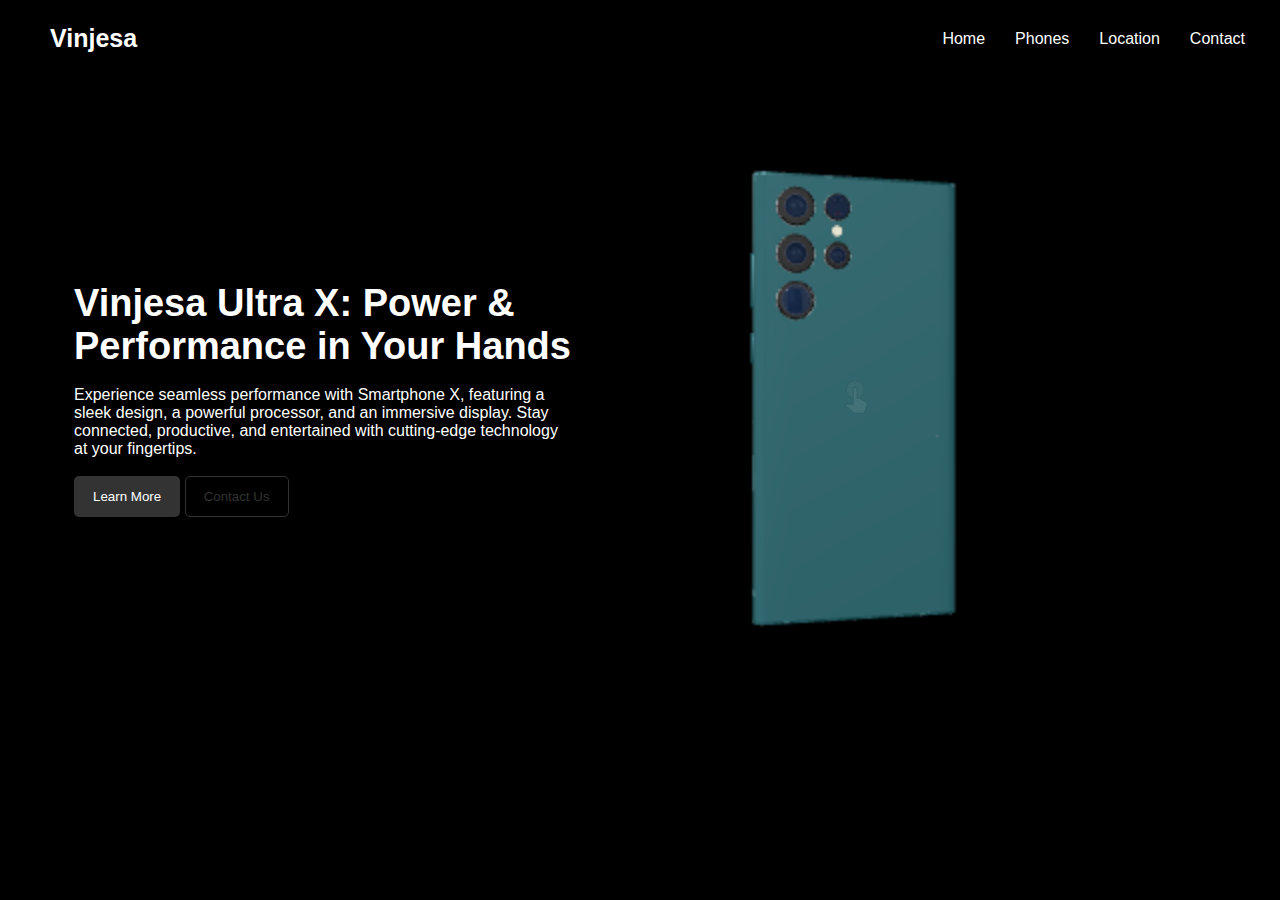
<file: phonebussiness/index.html>
<!DOCTYPE html>
<html lang="en">

<head>
    <meta charset="UTF-8">
    <meta name="viewport" content="width=device-width, initial-scale=1.0">
    <title>Vinjesa</title>
    <link rel="stylesheet" href="./assets/styles/style.css" />
    <script type="module" src="assets/js/model-viewer.min.js"></script>
    <link rel="icon" type="image/webp" href="../assets/image/logo.webp">

</head>
<body>
    <!-- Header -->
    <header id="header">
        <nav class="navbar container">
            <div class="logo">Vinjesa</div>
            <input type="checkbox" id="menu-toggle" class="menu-toggle">
            <label for="menu-toggle" class="menu-btn">☰</label>
            <ul class="nav-links">
                <li><a href="index.html">Home</a></li>
                <li><a href="./pages/phones.html">Phones</a></li>
                <li><a href="./pages/location.html">Location</a></li>
                <li><a href="./pages/contact.html">Contact</a></li>
            </ul>
        </nav>
    </header>

    <!-- Main Content -->
    <main>
        <!-- Hero Banner Section -->
        <section id="home-banner" class="container">
            <div class="home-content">
                <h1>Vinjesa Ultra X: Power & Performance in Your Hands</h1>
                <p>Experience seamless performance with Smartphone X, featuring a sleek design, a powerful processor, and an immersive display. Stay connected, productive, and entertained with cutting-edge technology at your fingertips.</p>
                <button class="first-button">Learn More</button>
                <button class="second-button">Contact Us</button>
            </div>
            <div class="home-image">
                <model-viewer 
                src="./assets/model/samsungmodel2.glb" 
                alt="3D Phone"
                auto-rotate 
                camera-controls 
                disable-pan
                disable-zoom
                min-camera-orbit="auto auto 12m" 
                max-camera-orbit="auto auto 12m"
                camera-orbit="0deg 90deg 12m"
                field-of-view="45deg"
                exposure="1"
                style="width: 500px; height: 500px; background-color: transparent;">
              </model-viewer>
            </div>              
              
        </section>

       
    </main>

   
</body>
</html>
</file>
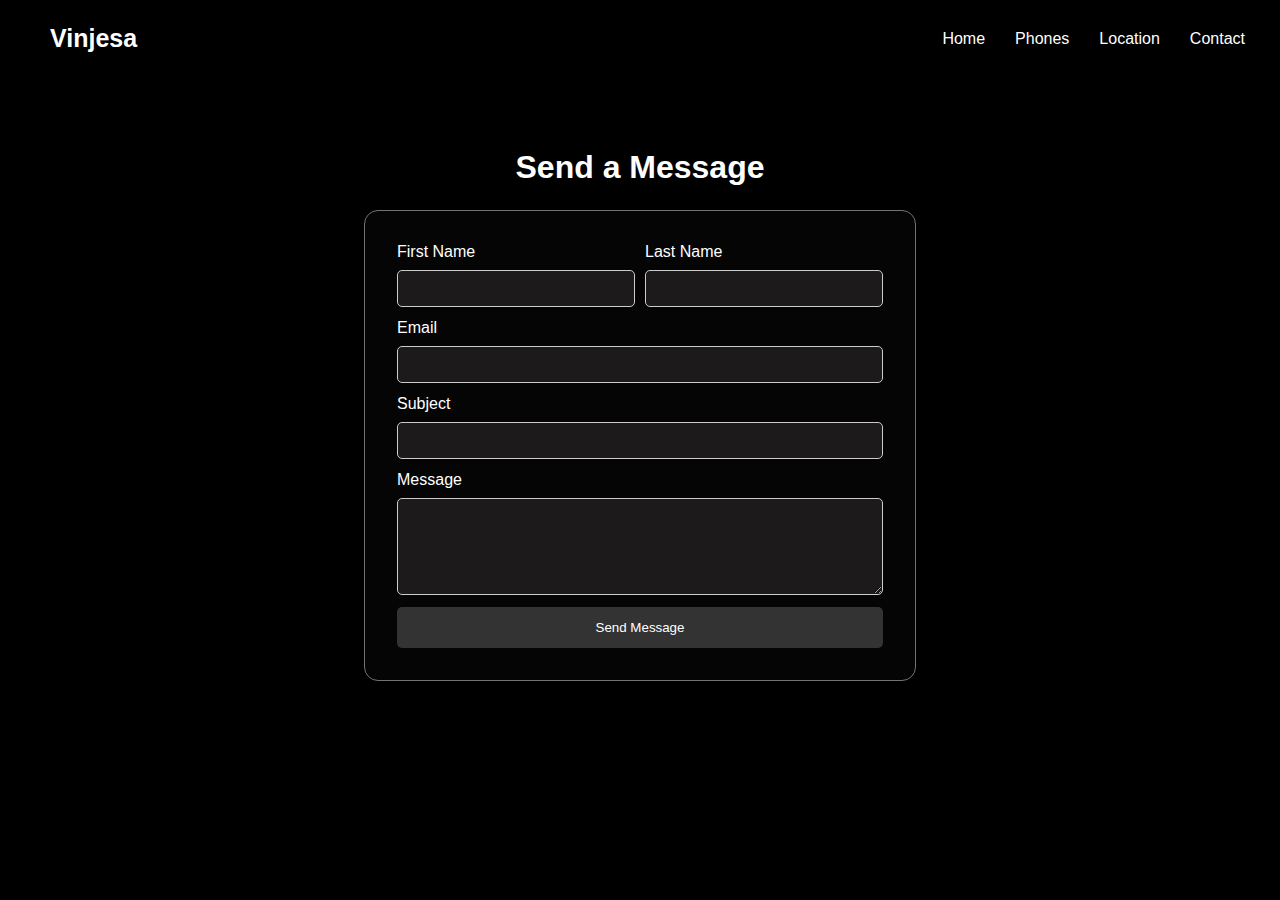
<file: phonebussiness/pages/contact.html>
<!DOCTYPE html>
<html lang="en">

<head>
  <meta charset="UTF-8">
  <meta name="viewport" content="width=device-width, initial-scale=1.0">
  <title>Vinjesa</title>
  <link rel="stylesheet" href="../assets/styles/style.css" />
  <link rel="icon" type="image/webp" href="../assets/image/logo.webp">
</head>
<body>
  <!-- Header -->
  <header id="header">
    <nav class="navbar container">
      <div class="logo">Vinjesa</div>
      <input type="checkbox" id="menu-toggle" class="menu-toggle">
      <label for="menu-toggle" class="menu-btn">☰</label>
      <ul class="nav-links">
        <li><a href="../index.html">Home</a></li>
        <li><a href="./phones.html">Phones</a></li>
        <li><a href="./location.html">Location</a></li>
        <li><a href="./contact.html">Contact</a></li>
      </ul>
    </nav>
  </header>

  <!-- Main Content -->
  <main>
    <section id="contact">
      <div class="container">
        <h2>Send a Message</h2>
        <form class="form" action="./message.html">
          <div class="form-row">
            <div class="form-group">
              <label for="firstname">First Name</label>
              <input type="text" id="fname" name="fname" required>
            </div>
            <div class="form-group">
              <label for="lastname">Last Name</label>
              <input type="text" id="lname" name="lname" required>
            </div>
          </div>
          <div class="form-group">
            <label for="email">Email</label>
            <input type="email" id="email" name="email" required>
          </div>
          <div class="form-group">
            <label for="subject">Subject</label>
            <input type="text" id="subject" name="subject" required>
          </div>
          <div class="form-group">
            <label for="message">Message</label>
            <textarea id="message" name="message" rows="5" required></textarea>
          </div>
          <button class="first-button w-full" type="submit">Send Message</button>
        </form>
      </div>
    </section>
  </main>

  <!-- Footer -->
 
</body>
</html>
</file>
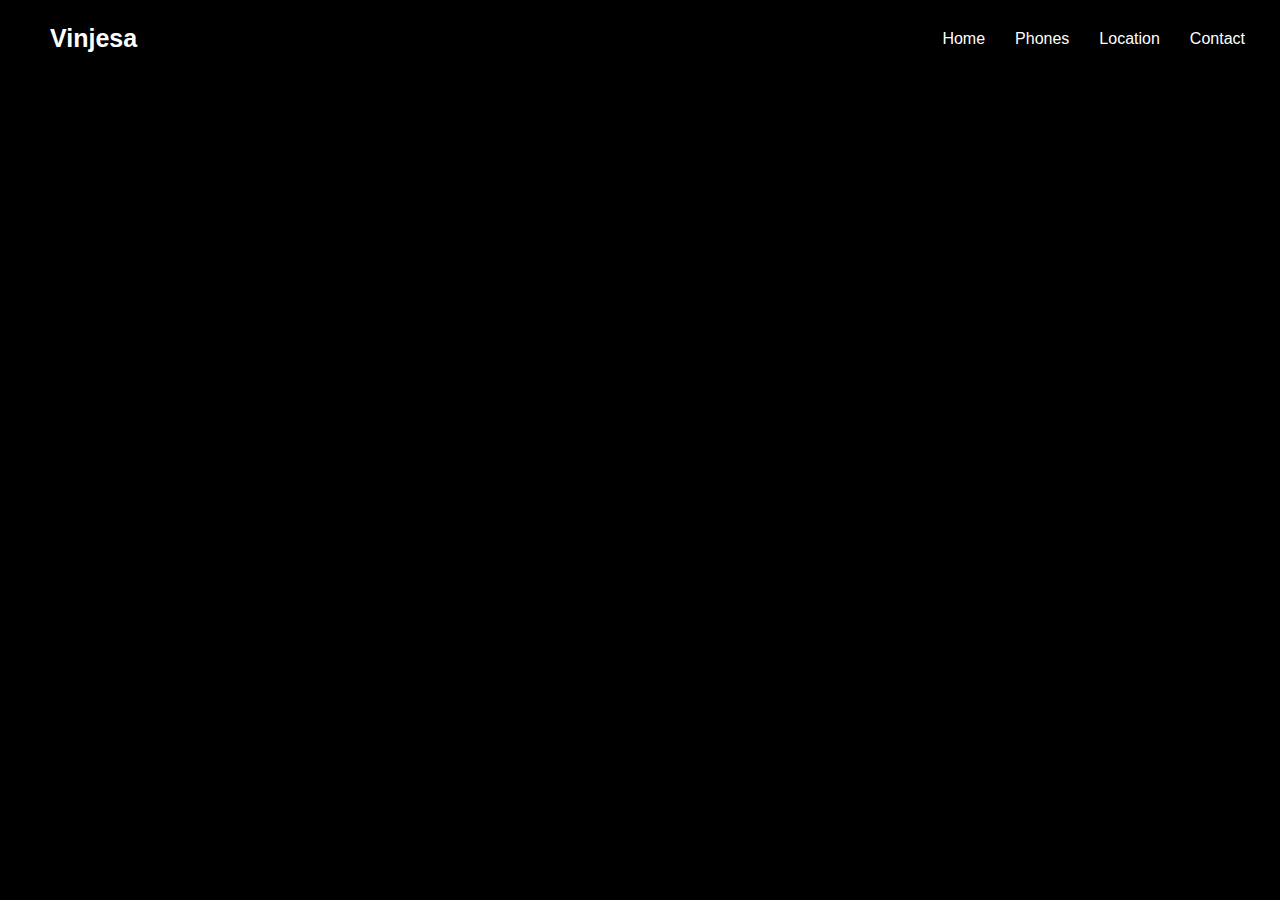
<file: phonebussiness/pages/location.html>
<!DOCTYPE html>
<html lang="en">
<head>
    <meta charset="UTF-8">
    <meta name="viewport" content="width=device-width, initial-scale=1.0">
    <title>Vinjesa</title>
    <link rel="stylesheet" href="../assets/styles/style.css" />
    <link rel="icon" type="image/webp" href="../assets/image/logo.webp">
</head>
<body>
    <!-- Header -->
    <header id="header">
        <nav class="navbar container">
            <div class="logo">Vinjesa</div>
            <input type="checkbox" id="menu-toggle" class="menu-toggle">
            <label for="menu-toggle" class="menu-btn">☰</label>
            <ul class="nav-links">
                <li><a href="../index.html">Home</a></li>
                <li><a href="./phones.html">Phones</a></li>
                <li><a href="./location.html">Location</a></li>
                <li><a href="./contact.html">Contact</a></li>
            </ul>
        </nav>
    </header>

    <!-- Main Content -->
    <main>
      <main>
  <div class="image-container">
    <iframe src="https://www.google.com/maps/embed?pb=!1m18!1m12!1m3!1d3731.1557469565546!2d123.915241474798!3d10.311419089810489!2m3!1f0!2f0!3f0!3m2!1i1024!2i768!4f13.1!3m3!1m2!1s0x33a9996cf04797bb%3A0xb91b3e68c6622f48!2sSM%20City%20Cebu!5e1!3m2!1sen!2sph!4v1746846922042!5m2!1sen!2sph" width="600" height="450" style="border:0;" allowfullscreen="" loading="lazy" referrerpolicy="no-referrer-when-downgrade"></iframe>
  </div>
</main>

    </main>

    <!-- Footer -->
    <footer id="footer">
       
    </footer>
   

</body>
</html>
</file>
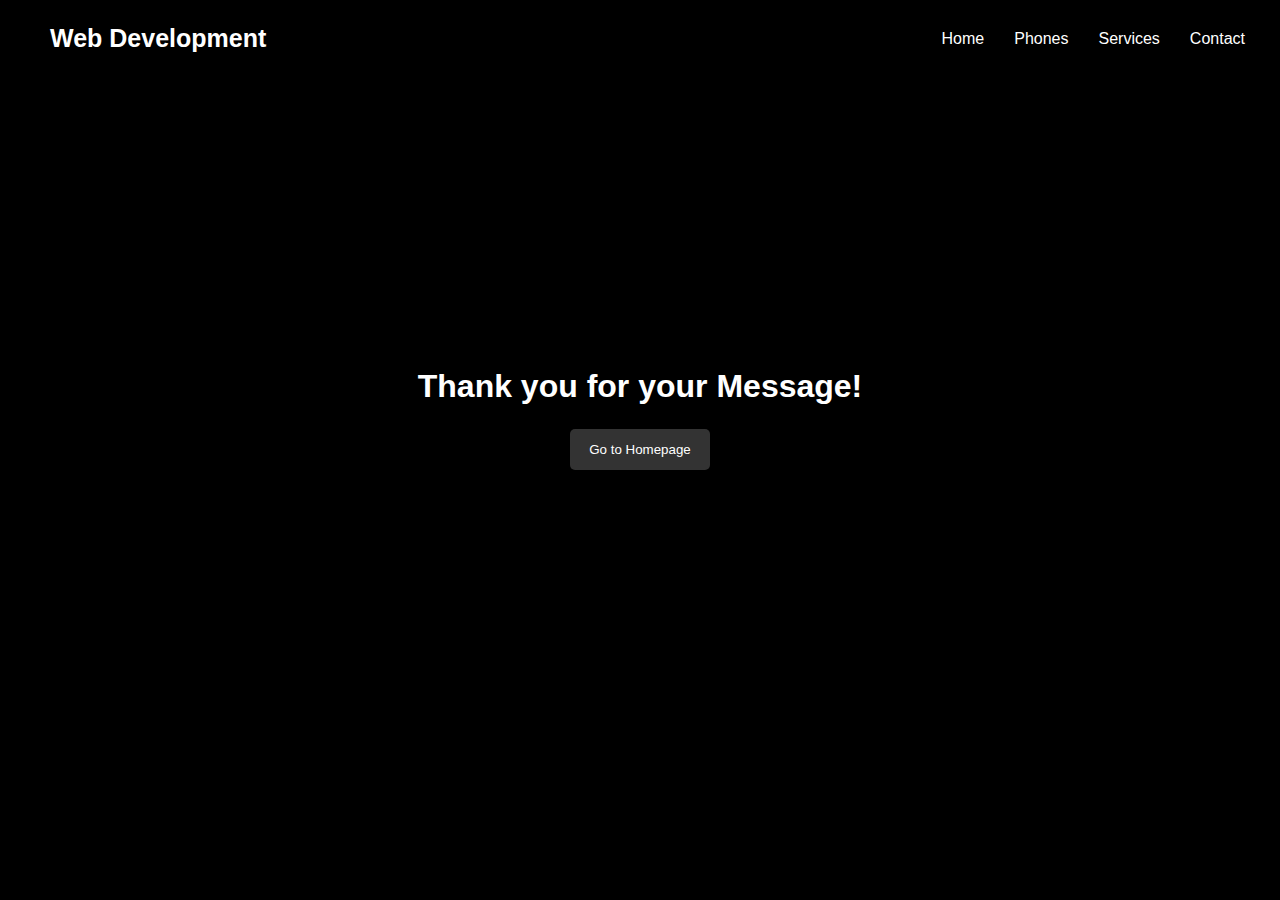
<file: phonebussiness/pages/message.html>
<!DOCTYPE html>
<html lang="en">

<head>
  <meta charset="UTF-8">
  <meta name="viewport" content="width=device-width, initial-scale=1.0">
  <title>Vinjesa</title>
  <link rel="stylesheet" href="../assets/styles/style.css" />
  <link rel="icon" type="image/webp" href="../assets/image/logo.webp">
</head>
<body>
  <!-- Header -->
  <header id="header">
    <nav class="navbar container">
      <div class="logo">Web Development</div>
      <input type="checkbox" id="menu-toggle" class="menu-toggle">
      <label for="menu-toggle" class="menu-btn">☰</label>
      <ul class="nav-links">
        <li><a href="../index.html">Home</a></li>
        <li><a href="./phonest.html">Phones</a></li>
        <li><a href="./location.html">Services</a></li>
        <li><a href="./contact.html">Contact</a></li>
      </ul>
    </nav>
  </header>

  <!-- Main Content -->
  <main>
    <section id="contact">
      <div class="container">
        <div class="submission">
          <h2>Thank you for your Message!</h2>
          <a href="../index.html">
            <button class="first-button">Go to Homepage</button>
          </a>
        </div>
      </div>
    </section>
  </main>

  <!-- Footer -->
  <footer id="footer">
   
  </footer>
</body>
</html>
</file>
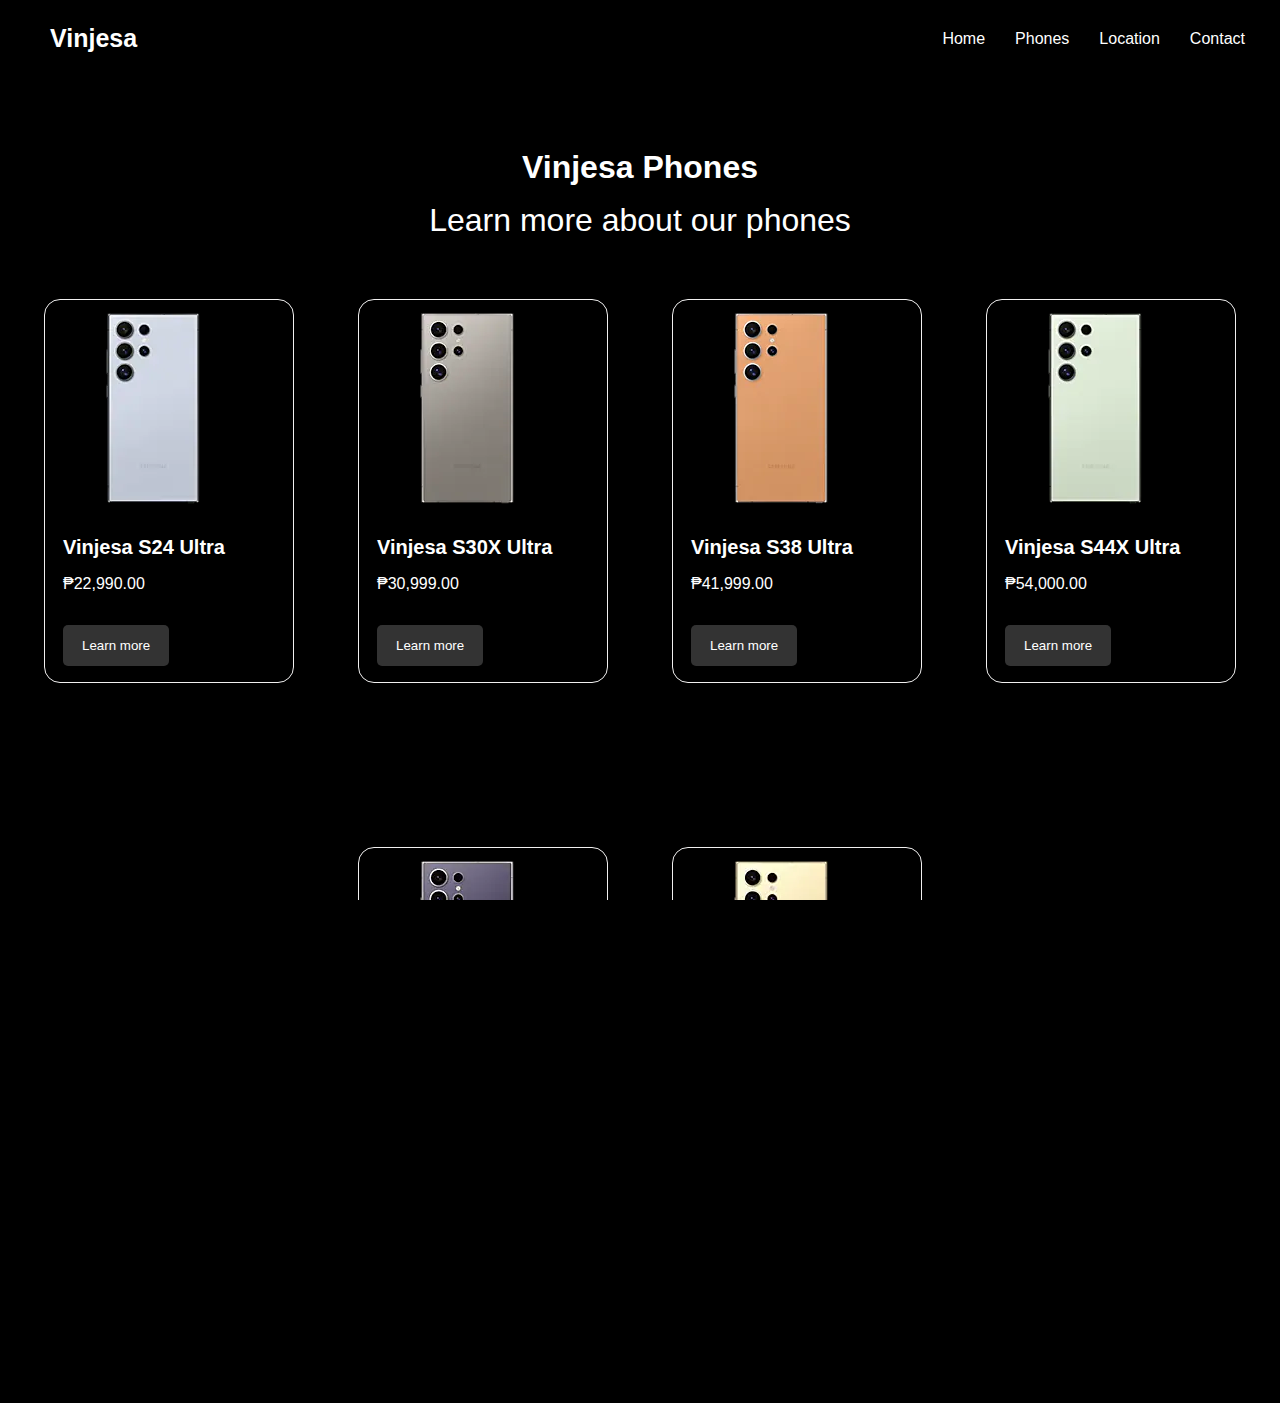
<file: phonebussiness/pages/phones.html>
<!DOCTYPE html>
<html lang="en">
<head>
    <meta charset="UTF-8">
    <meta name="viewport" content="width=device-width, initial-scale=1.0">
    <title>Vinjesa</title>
    <link rel="stylesheet" href="../assets/styles/style.css" />
    <link rel="icon" type="image/webp" href="../assets/image/logo.webp">

</head>
<body>
    <!-- Header -->
    <header id="header">
        <nav class="navbar container">
            <div class="logo">Vinjesa</div>
            <input type="checkbox" id="menu-toggle" class="menu-toggle">
            <label for="menu-toggle" class="menu-btn">☰</label>
            <ul class="nav-links">
                <li><a href="../index.html">Home</a></li>
                <li><a href="./phones.html">Phones</a></li>
                <li><a href="./location.html">Location</a></li>
                <li><a href="../pages/contact.html">Contact</a></li>
            </ul>
        </nav>
    </header>

    <!-- Main Content -->
    <main>
        <!-- Phones Section -->
        <section id="phones">
            <div class="container">
                <div class="phones">
                    <!-- Header -->
                    <div class="phones-header">
                        <h3>Vinjesa Phones</h3>
                        <p>Learn more about our phones</p>
                    </div>

                    <!-- Phones List -->
                    <div class="phones-list">
                        <div class="card">
                            <div class="card-header">
                                <img src="../assets/image/phone2.webp" alt="Website Development" />
                                <h3>Vinjesa S24 Ultra</h3>
                            </div>
                            <div class="card-body">
                                <p>₱22,990.00</p>
                            </div>
                            <div class="card-footer">
                                <button class="first-button">Learn more</button>
                            </div>
                        </div>



                        <div class="card">
                            <div class="card-header">
                                <img src="../assets/image/phone1.webp" alt="Vinjesa" />
                                <h3>Vinjesa S30X Ultra</h3>
                            </div>
                            <div class="card-body">
                                <p>₱30,999.00</p>
                            </div>
                            <div class="card-footer">
                                <button class="first-button">Learn more</button>
                            </div>
                        </div>

                        <div class="card">
                            <div class="card-header">
                                <img src="../assets/image/phone3.webp" alt="Vinjesa" />
                                <h3>Vinjesa S38 Ultra</h3>
                            </div>
                            <div class="card-body">
                                <p>₱41,999.00</p>
                            </div>
                            <div class="card-footer">
                                <button class="first-button">Learn more</button>
                            </div>
                        </div>

                         <div class="card">
                            <div class="card-header">
                                <img src="../assets/image/phone4.webp" alt="Vinjesa" />
                                <h3>Vinjesa S44X Ultra</h3>
                            </div>
                            <div class="card-body">
                                <p>₱54,000.00</p>
                            </div>
                            <div class="card-footer">
                                <button class="first-button">Learn more</button>
                            </div>
                        </div>

                         <div class="card">
                            <div class="card-header">
                                <img src="../assets/image/phone5.webp" alt="Vinjesa" />
                                <h3>Vinjesa S61 Ultra</h3>
                            </div>
                            <div class="card-body">
                                <p>₱67,990.99</p>
                            </div>
                            <div class="card-footer">
                                <button class="first-button">Learn more</button>
                            </div>
                        </div>

                         <div class="card">
                            <div class="card-header">
                                <img src="../assets/image/phone6.webp" alt="Vinjesa" />
                                <h3>Vinjesa S84X Ultra</h3>
                            </div>
                            <div class="card-body">
                                <p>₱84,978.00</p>
                            </div>
                            <div class="card-footer">
                                <button class="first-button">Learn more</button>
                            </div>
                        </div>

                    </div>
                </div>
            </div>
        </section>
    </main>

    <!-- Footer -->
    <footer id="footer">
       
    </footer>
</body>
</html>
</file>
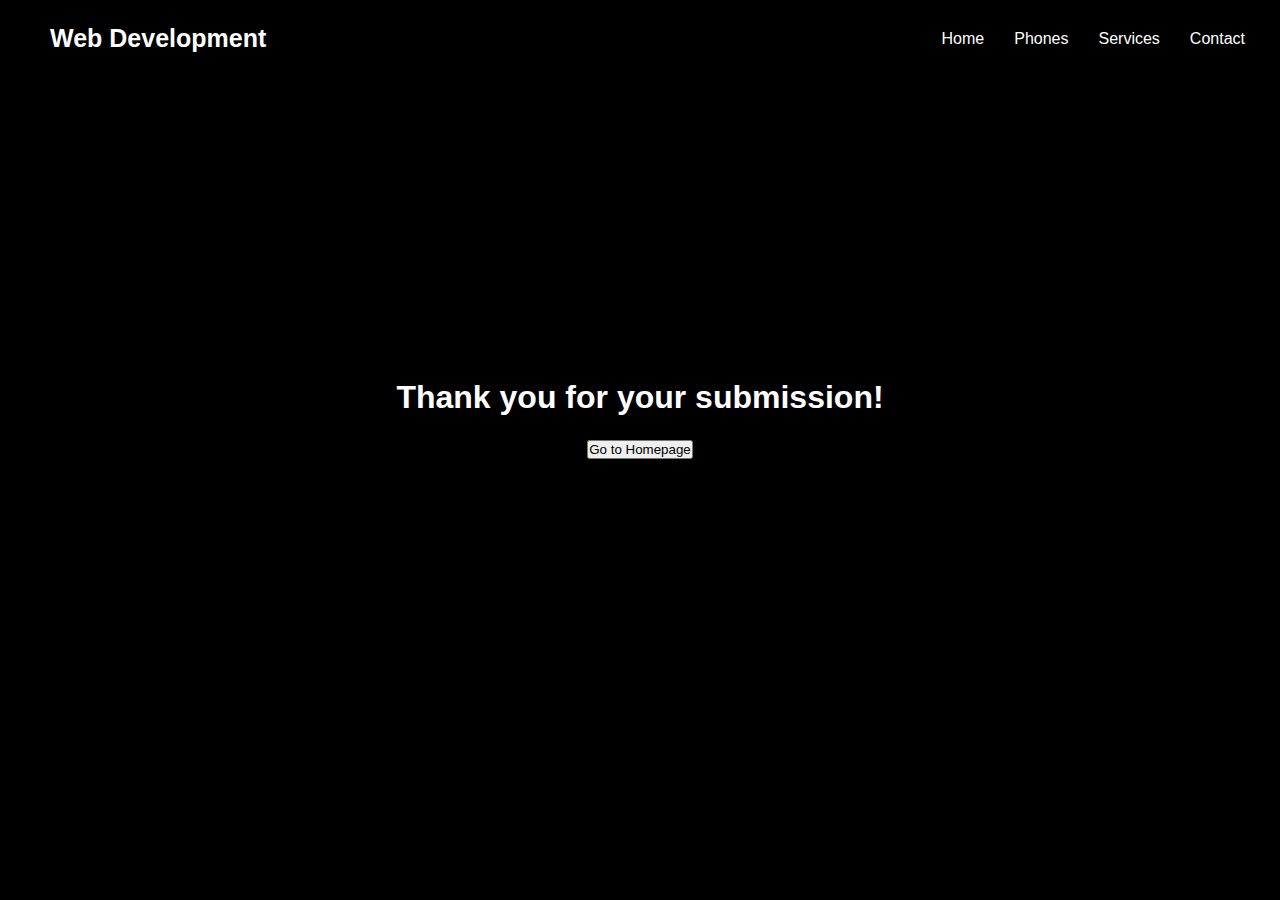
<file: phonebussiness/pages/submission.html>
<!DOCTYPE html>
<html lang="en">

<head>
  <meta charset="UTF-8">
  <meta name="viewport" content="width=device-width, initial-scale=1.0">
  <title>Vinjesa</title>
  <link rel="stylesheet" href="../assets/styles/style.css" />
  <link rel="icon" type="image/webp" href="../assets/image/logo.webp">
</head>
<body>
  <!-- Header -->
  <header id="header">
    <nav class="navbar container">
      <div class="logo">Web Development</div>
      <input type="checkbox" id="menu-toggle" class="menu-toggle">
      <label for="menu-toggle" class="menu-btn">☰</label>
      <ul class="nav-links">
        <li><a href="../index.html">Home</a></li>
        <li><a href="./phonest.html">Phones</a></li>
        <li><a href="./location.html">Services</a></li>
        <li><a href="./contact.html">Contact</a></li>
      </ul>
    </nav>
  </header>

  <!-- Main Content -->
  <main>
    <section id="contact">
      <div class="container">
        <div class="submission">
          <h2>Thank you for your submission!</h2>
          <a href="../index.html">
            <button class="primary-button">Go to Homepage</button>
          </a>
        </div>
      </div>
    </section>
  </main>

  <!-- Footer -->
  <footer id="footer">
   
  </footer>
</body>
</html>
</file>
<file: phonebussiness/assets/styles/style.css>
@import "button.css";
@import "card.css";

@import "navbar.css";
@import "home.css";
@import "location.css";
@import "contact.css";
@import "phones.css";

* {
  margin: 0;
  padding: 0;
  box-sizing: border-box;
}

html,
body {
  font-family: Arial, sans-serif;
  overflow-x: hidden;
  background-color: black;
}


.container {
  max-width: 1280px;
  margin: 0 auto;
}

.w-full {
  width: 100%;
}
</file>
